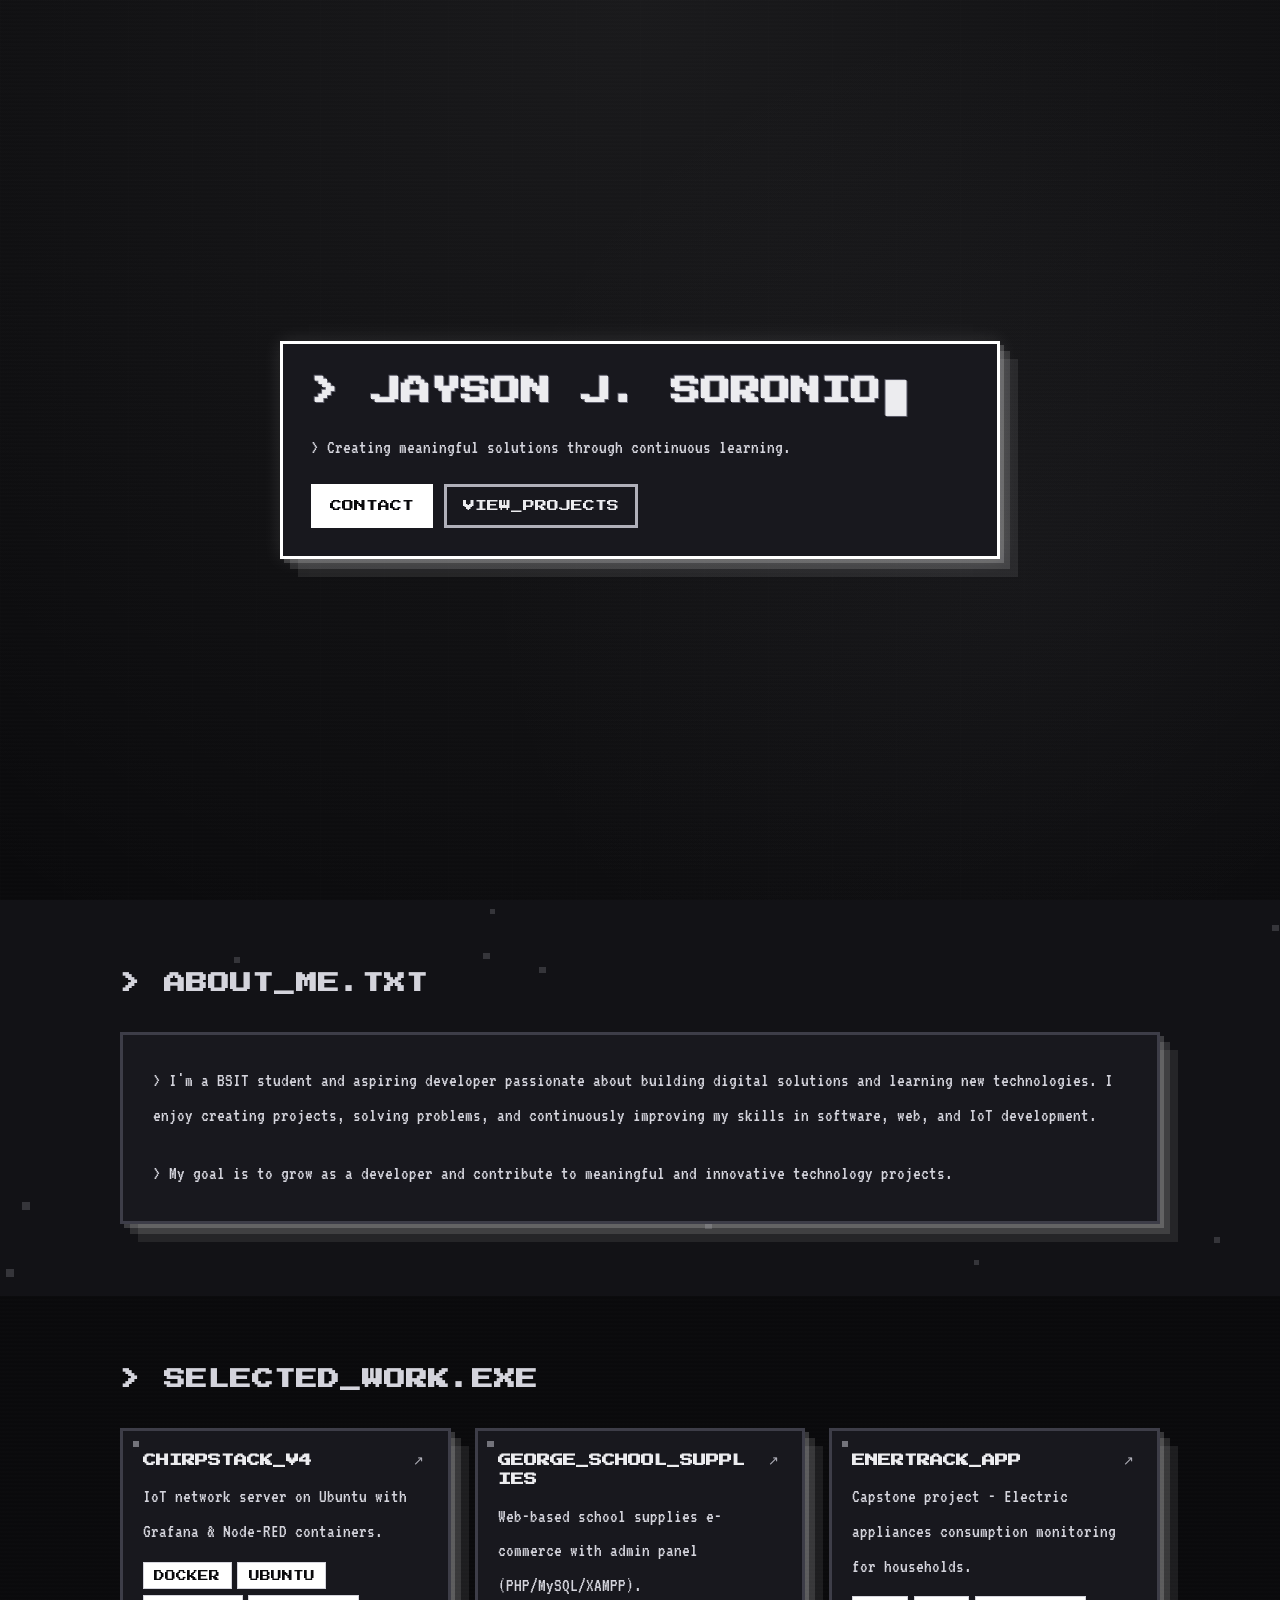
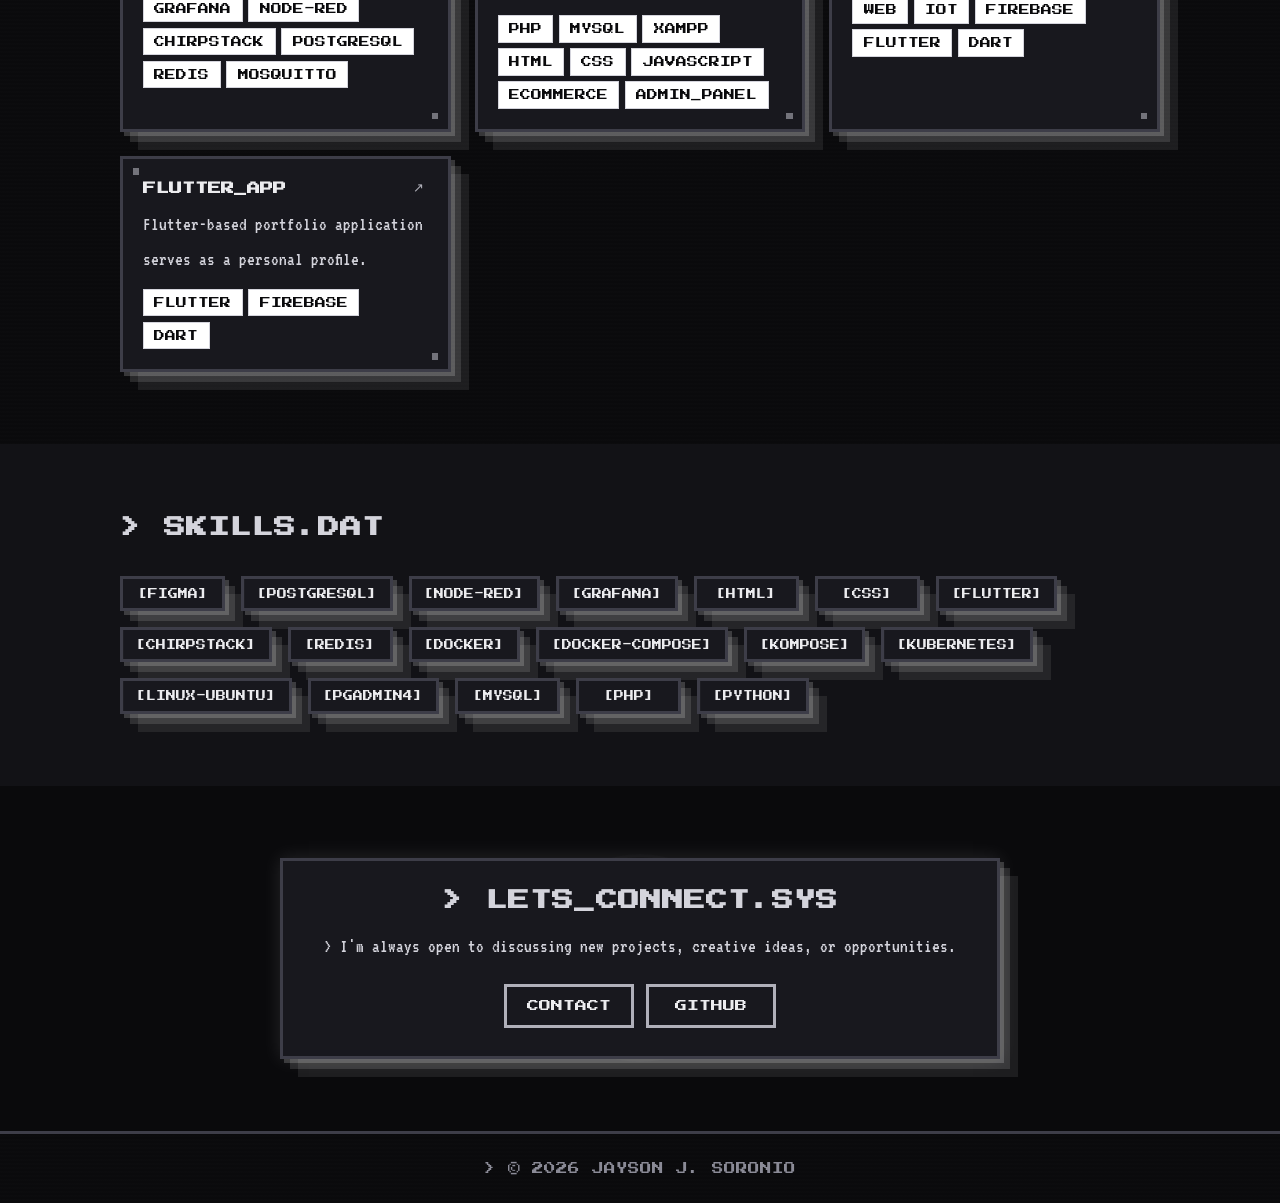
<file: index.html>
<!DOCTYPE html>
<html lang="en">
<head>
  <meta charset="UTF-8" />
  <meta name="viewport" content="width=device-width, initial-scale=1.0, viewport-fit=cover" />
  <title>Jayson J. Soronio Portfolio</title>
  <meta name="description" content="Pixel-style portfolio with animated hero, projects, skills, and contact sections." />
  <link rel="preconnect" href="https://fonts.googleapis.com" />
  <link rel="preconnect" href="https://fonts.gstatic.com" crossorigin />
  <link href="https://fonts.googleapis.com/css2?family=Press+Start+2P&family=VT323&display=swap" rel="stylesheet" />
  <link rel="stylesheet" href="simple-portfolio.css" />
</head>
<body>
  <div class="app-shell">
    <div class="scanlines"></div>
    <section class="section hero-section">
      <div class="section-panel hero-panel">
        <h1 class="hero-typewriter">
          <span id="hero-name-text"></span><span id="hero-name-cursor" class="hero-typewriter-cursor">█</span>
        </h1>
        <p class="section-copy">
          &gt; Creating meaningful solutions through continuous learning.
        </p>
        <div class="button-row">
          <button type="button" class="button button-primary open-contact">CONTACT</button>
          <a class="button button-secondary" href="#projects">VIEW_PROJECTS</a>
        </div>
      </div>
      <div class="grid-lines"></div>
    </section>

    <section class="section about-section">
      <div class="floating-pixels" id="floating-pixels"></div>
      <div class="section-panel">
        <h2>&gt; ABOUT_ME.TXT</h2>
        <div class="info-box">
          <p>&gt; I'm a BSIT student and aspiring developer passionate about building digital solutions and learning new technologies. I enjoy creating projects, solving problems, and continuously improving my skills in software, web, and IoT development.</p>
          <p>&gt; My goal is to grow as a developer and contribute to meaningful and innovative technology projects.</p>
        </div>
      </div>
    </section>

    <section id="projects" class="section projects-section">
      <div class="section-panel">
        <h2>&gt; SELECTED_WORK.EXE</h2>
        <div class="project-grid">
          <article class="project-card" data-project-id="chirpstack">
            <div class="project-card-header">
              <h3>CHIRPSTACK_V4</h3>
              <span class="project-icon">↗</span>
            </div>
            <p class="project-description">IoT network server on Ubuntu with Grafana & Node-RED containers.</p>
            <div class="project-tags">
              <span>DOCKER</span>
              <span>UBUNTU</span>
              <span>GRAFANA</span>
              <span>NODE-RED</span>
              <span>CHIRPSTACK</span>
              <span>POSTGRESQL</span>
              <span>REDIS</span>
              <span>MOSQUITTO</span>
            </div>
          </article>
          <article class="project-card" data-project-id="gss">
            <div class="project-card-header">
              <h3>GEORGE_SCHOOL_SUPPLIES</h3>
              <span class="project-icon">↗</span>
            </div>
            <p class="project-description">Web-based school supplies e-commerce with admin panel (PHP/MySQL/XAMPP).</p>
            <div class="project-tags">
              <span>PHP</span>
              <span>MYSQL</span>
              <span>XAMPP</span>
              <span>HTML</span>
              <span>CSS</span>
              <span>JAVASCRIPT</span>
              <span>ECOMMERCE</span>
              <span>ADMIN_PANEL</span>
            </div>
          </article>
          <article class="project-card" data-project-id="enertrack">
            <div class="project-card-header">
              <h3>ENERTRACK_APP</h3>
              <span class="project-icon">↗</span>
            </div>
            <p class="project-description">Capstone project - Electric appliances consumption monitoring for households.</p>
            <div class="project-tags">
              <span>WEB</span>
              <span>IOT</span>
              <span>FIREBASE</span>
              <span>FLUTTER</span>
              <span>DART</span>
            </div>
          </article>
          <article class="project-card" data-project-id="flutter-app">
            <div class="project-card-header">
              <h3>FLUTTER_APP</h3>
              <span class="project-icon">↗</span>
            </div>
            <p class="project-description">Flutter-based portfolio application serves as a personal profile.</p>
            <div class="project-tags">
              <span>FLUTTER</span>
              <span>FIREBASE</span>
              <span>DART</span>
            </div>
          </article>
        </div>
      </div>
    </section>

    <section class="section skills-section">
      <div class="section-panel">
        <h2>&gt; SKILLS.DAT</h2>
        <div class="skill-grid" id="skill-grid"></div>
      </div>
      <div class="matrix-overlay" id="matrix-overlay"></div>
    </section>

    <section id="contact" class="section contact-section">
      <div class="radar-ring"></div>
      <div class="section-panel contact-panel">
        <h2>&gt; LETS_CONNECT.SYS</h2>
        <p>&gt; I'm always open to discussing new projects, creative ideas, or opportunities.</p>
        <div class="button-row">
          <button type="button" class="button button-outline open-contact">CONTACT</button>
          <a class="button button-outline" href="https://github.com/jose3-lang" target="_blank" rel="noreferrer">GITHUB</a>
        </div>
      </div>
    </section>

    <footer class="footer-bar">
      <p>&gt; © 2026 JAYSON J. SORONIO</p>
    </footer>
  </div>

  <div id="modal-overlay" class="modal-overlay" aria-hidden="true">
    <div class="modal-panel" role="dialog" aria-modal="true" aria-labelledby="modal-title">
      <button type="button" class="modal-close" id="modal-close" aria-label="Close modal">×</button>
      <div class="modal-header">
        <h3 id="modal-title"></h3>
        <p id="modal-subtitle"></p>
      </div>
      <div class="modal-content" id="modal-content"></div>
      <div class="modal-footer" id="modal-footer"></div>
    </div>
  </div>

  <script src="simple-portfolio.js"></script>
</body>
</html>
</file>
<file: simple-portfolio.css>
:root {
  color-scheme: dark;
  --border-w: 3px;
  /* Dark */
  --dark: #0a0a0c;
  --dark-elevated: #121216;
  --dark-panel: #18181e;
  /* Grey */
  --grey-900: #1f1f26;
  --grey-800: #2a2a32;
  --grey-700: #3d3d48;
  --grey-600: #5c5c68;
  --grey-500: #8a8a96;
  --grey-400: #b0b0ba;
  --grey-300: #d4d4dc;
  /* Light */
  --light: #ececef;
  --light-bright: #ffffff;
  /* Semantic */
  --bg: var(--dark);
  --section-bg: var(--dark-elevated);
  --panel: var(--dark-panel);
  --panel-hover: var(--grey-900);
  --modal-bg: #1c1c22;
  --modal-header-bg: var(--grey-900);
  --border: var(--grey-400);
  --border-strong: var(--light-bright);
  --border-muted: var(--grey-700);
  --text: var(--light);
  --text-secondary: var(--grey-300);
  --text-muted: var(--grey-500);
  --muted: var(--grey-500);
  --accent: var(--light-bright);
  --accent-inverse: var(--dark);
  --shadow-sm: 0 4px 16px rgba(0, 0, 0, 0.35);
  --shadow-md: 0 8px 32px rgba(0, 0, 0, 0.5);
  --glow-light: 0 0 18px rgba(236, 236, 239, 0.12);
  --glow-hover: 0 0 26px rgba(236, 236, 239, 0.2);
  --overlay: rgba(10, 10, 12, 0.78);
  --scanline: rgba(236, 236, 239, 0.06);
  --grid-line: rgba(236, 236, 239, 0.05);
  --tag-bg: var(--light-bright);
  --tag-text: var(--dark);
  --tag-hover-bg: var(--grey-800);
  --tag-hover-text: var(--light);
  --accent-shadow: var(--grey-600);
  --pixel-shadow: 4px 4px 0 rgba(255, 255, 255, 0.18),
                  10px 10px 0 rgba(255, 255, 255, 0.12),
                  18px 18px 0 rgba(255, 255, 255, 0.08);
  --ease-out: cubic-bezier(0.22, 1, 0.36, 1);
  --ease-smooth: cubic-bezier(0.4, 0, 0.2, 1);
  --duration-fast: 0.28s;
  --duration-normal: 0.5s;
  --duration-modal: 0.5s;
  --content-max: 960px;
  --section-pad-x: clamp(1rem, 4vw, 2rem);
  --section-pad-y: clamp(2.5rem, 6vw, 4.5rem);
  --hero-pad-block: clamp(1.25rem, 4vh, 2.5rem);
  --section-title-gap: clamp(1.5rem, 4vw, 2.35rem);
}

* {
  box-sizing: border-box;
}

html {
  font-size: clamp(14px, 1.1vw + 12px, 16px);
  -webkit-text-size-adjust: 100%;
  text-size-adjust: 100%;
}

html, body {
  min-height: 100%;
  min-height: 100dvh;
  margin: 0;
  scroll-behavior: smooth;
  background-color: var(--bg);
  background-image: radial-gradient(circle at top, rgba(236, 236, 239, 0.07), transparent 38%),
                    radial-gradient(circle at 80% 20%, rgba(138, 138, 150, 0.06), transparent 22%);
  color: var(--text);
  font-family: 'Press Start 2P', cursive;
}

p {
  font-size: clamp(1rem, 1.2vw + 0.5rem, 1.2rem);
  line-height: 1.85;
}

body {
  overflow-x: hidden;
  width: 100%;
}

/* Prevent long tokens from causing horizontal scroll */
* {
  min-width: 0;
}

img, video, svg {
  max-width: 100%;
  height: auto;
}

h1, h2, h3 {
  overflow-wrap: break-word;
  word-wrap: break-word;
}

button, a, input, textarea {
  font: inherit;
  transition: background-color var(--duration-normal) var(--ease-smooth),
              color var(--duration-normal) var(--ease-smooth),
              border-color var(--duration-normal) var(--ease-smooth),
              box-shadow var(--duration-normal) var(--ease-smooth),
              transform var(--duration-fast) var(--ease-out),
              opacity var(--duration-normal) var(--ease-smooth);
}

.app-shell {
  position: relative;
  min-height: 100vh;
  min-height: 100dvh;
  width: 100%;
  overflow-x: hidden;
}

html,
body,
.section,
.section-panel,
.project-card,
.skill-chip,
.contact-panel,
.button,
.modal-panel,
.footer-bar,
.info-box,
.project-tags span,
.modal-overlay,
.modal-close,
.project-icon,
.hero-panel,
.about-section,
.skills-section,
.contact-section,
.typewriter,
h1, h2, h3,
.scanlines,
.grid-lines {
  transition: background-color var(--duration-normal) var(--ease-smooth),
              background var(--duration-normal) var(--ease-smooth),
              color var(--duration-normal) var(--ease-smooth),
              border-color var(--duration-normal) var(--ease-smooth),
              box-shadow var(--duration-normal) var(--ease-smooth),
              transform var(--duration-normal) var(--ease-out),
              opacity var(--duration-normal) var(--ease-smooth);
}

.scanlines,
.grid-lines,
.matrix-overlay,
.radar-ring,
.floating-pixels {
  position: absolute;
  inset: 0;
  pointer-events: none;
}

.scanlines {
  background: repeating-linear-gradient(0deg, transparent, transparent 2px, var(--scanline) 2px, var(--scanline) 4px);
  opacity: 0.12;
}

.grid-lines {
  background-image: linear-gradient(var(--grid-line) 1px, transparent 1px), linear-gradient(90deg, var(--grid-line) 1px, transparent 1px);
  background-size: 5% 5%;
  opacity: 0.12;
  animation: gridFade 4s infinite ease-in-out alternate;
}

@keyframes gridFade {
  from { opacity: 0.08; }
  to { opacity: 0.16; }
}

.section {
  position: relative;
  padding: var(--section-pad-y) var(--section-pad-x);
  width: 100%;
}

.section-panel,
.project-card,
.skill-chip,
.contact-panel {
  opacity: 0;
  transform: translateY(20px);
  transition: opacity var(--duration-normal) var(--ease-out),
              transform var(--duration-normal) var(--ease-out),
              background-color var(--duration-normal) var(--ease-smooth),
              color var(--duration-normal) var(--ease-smooth),
              border-color var(--duration-normal) var(--ease-smooth),
              box-shadow var(--duration-normal) var(--ease-smooth);
}

.visible {
  opacity: 1 !important;
  transform: translateY(0) !important;
}

.section-panel {
  position: relative;
  width: 100%;
  max-width: var(--content-max);
  margin: 0 auto;
  z-index: 2;
}

.hero-panel,
.contact-panel {
  text-align: left;
}

.section.hero-section {
  min-height: 100vh;
  min-height: 100dvh;
  min-height: 100svh;
  display: flex;
  flex-direction: column;
  align-items: center;
  justify-content: center;
  padding-top: max(var(--hero-pad-block), env(safe-area-inset-top, 0px));
  padding-bottom: max(var(--hero-pad-block), env(safe-area-inset-bottom, 0px));
  padding-left: max(var(--section-pad-x), env(safe-area-inset-left, 0px));
  padding-right: max(var(--section-pad-x), env(safe-area-inset-right, 0px));
}

.hero-section .section-panel,
.hero-section .hero-panel {
  margin-inline: auto;
  width: 100%;
  flex-shrink: 0;
}

.hero-panel {
  position: relative;
  width: 100%;
  max-width: min(100%, 720px);
  padding: clamp(1.25rem, 3vw, 1.75rem);
  border: var(--border-w) solid var(--border-strong);
  background: var(--panel);
  box-shadow: var(--pixel-shadow), var(--glow-light);
  overflow: hidden;
}

.hero-panel:hover {
  border-color: var(--border);
  box-shadow: var(--pixel-shadow), var(--glow-hover);
}

.hero-panel h1,
.hero-typewriter {
  margin: 0 0 1rem;
  font-size: clamp(0.95rem, 2.2vw + 0.4rem, 1.85rem);
  line-height: 1.35;
}

.hero-typewriter {
  display: block;
  width: 100%;
  text-shadow: 1px 1px 0 var(--grey-600), -1px -1px 0 var(--grey-600);
  animation: pulseShadow 3.5s ease-in-out infinite;
}

#hero-name-text,
.hero-typewriter-cursor {
  display: inline;
  vertical-align: baseline;
}

.hero-typewriter-cursor {
  margin-left: 0.15em;
  position: relative;
  top: 0.06em;
  color: inherit;
  text-shadow: inherit;
  animation: blink 0.8s step-end infinite;
}

@keyframes pulseShadow {
  0%, 100% { text-shadow: 1px 1px 0 var(--grey-600), -1px -1px 0 var(--grey-600); }
  50% { text-shadow: -1px -1px 0 var(--grey-500), 1px 1px 0 var(--grey-500); }
}

@keyframes scanlineGlow {
  0%, 100% { opacity: 0.08; }
  50% { opacity: 0.14; }
}

.typewriter {
  display: inline-flex;
  align-items: center;
  flex-wrap: wrap;
  min-height: 1.75rem;
  margin: 0 0 0.9rem;
  color: var(--text-secondary);
  font-size: clamp(0.62rem, 1.4vw + 0.35rem, 0.92rem);
  font-family: 'VT323', monospace;
  line-height: 1.4;
}

@keyframes blink {
  50% { opacity: 0; }
}

@keyframes fadeIn {
  from { opacity: 0; transform: translateY(18px); }
  to { opacity: 1; transform: translateY(0); }
}

.section-copy,
.about-section .info-box p,
.contact-section p,
.project-description,
.modal-header p,
.modal-content,
.modal-content p {
  color: var(--text-secondary);
  font-family: 'VT323', monospace;
  font-size: clamp(1rem, 1.2vw + 0.5rem, 1.2rem);
  line-height: 1.8;
}

.button-row {
  display: flex;
  flex-wrap: wrap;
  gap: 0.7rem;
  justify-content: flex-start;
  align-items: center;
}

.button {
  display: inline-flex;
  align-items: center;
  justify-content: center;
  min-width: min(120px, 100%);
  padding: 0.75rem 1rem;
  border: var(--border-w) solid var(--border);
  text-decoration: none;
  color: var(--text);
  background: var(--grey-900);
  cursor: pointer;
  transition: transform var(--duration-fast) var(--ease-out),
              background-color var(--duration-normal) var(--ease-smooth),
              color var(--duration-normal) var(--ease-smooth),
              box-shadow var(--duration-normal) var(--ease-smooth),
              border-color var(--duration-normal) var(--ease-smooth);
  font-size: clamp(0.65rem, 1vw + 0.35rem, 0.75rem);
  position: relative;
  min-height: 2.75rem;
}

.button:hover {
  transform: translateY(-2px) scale(1.02);
  border-color: var(--border-strong);
  box-shadow: var(--glow-light);
}

.button:active {
  transform: translateY(0) scale(0.98);
}

.button:focus-visible {
  outline: 2px solid var(--light);
  outline-offset: 3px;
}

.button-primary {
  background: var(--light-bright);
  color: var(--accent-inverse);
  border-color: var(--light-bright);
  position: relative;
  overflow: hidden;
}

.button-primary::before {
  content: '';
  position: absolute;
  inset: 0;
  background: rgba(0, 0, 0, 0.06);
  transform: translateX(-100%);
  transition: transform 0.35s ease;
}

.button-primary:hover {
  background: var(--light);
  border-color: var(--light);
  box-shadow: var(--glow-hover);
}

.button-primary:hover::before {
  transform: translateX(0);
}

.button-secondary,
.button-outline {
  background: transparent;
  color: var(--text);
  border-color: var(--border);
}

.button-secondary:hover,
.button-outline:hover {
  background: var(--grey-800);
  color: var(--light-bright);
  border-color: var(--grey-400);
}

.about-section {
  background: var(--section-bg);
  overflow: hidden;
}

.about-section .section-panel,
.projects-section .section-panel,
.skills-section .section-panel {
  display: flex;
  flex-direction: column;
  gap: var(--section-title-gap);
}

.about-section h2,
.projects-section h2,
.skills-section h2,
.contact-section h2 {
  margin: 0;
  font-size: clamp(0.88rem, 1.7vw + 0.35rem, 1.35rem);
  color: var(--text-secondary);
}

.contact-section h2 {
  margin-bottom: 0.75rem;
}

.info-box {
  border: var(--border-w) solid var(--border-muted);
  padding: clamp(1.35rem, 3.5vw, 1.85rem);
  background: var(--panel);
  box-shadow: var(--pixel-shadow);
  transition: border-color var(--duration-normal) var(--ease-smooth),
              box-shadow var(--duration-normal) var(--ease-smooth);
}

.info-box:hover {
  border-color: var(--border);
  box-shadow: var(--pixel-shadow), var(--glow-light);
}

.info-box p {
  margin: 0;
}

.info-box p + p {
  margin-top: clamp(1.1rem, 2.8vw, 1.5rem);
}

.project-grid {
  display: grid;
  gap: clamp(1rem, 2.8vw, 1.5rem);
  grid-template-columns: repeat(auto-fit, minmax(min(100%, 300px), 1fr));
  justify-items: stretch;
  width: 100%;
}

.project-card {
  position: relative;
  width: 100%;
  max-width: 100%;
  padding: clamp(1rem, 2.5vw, 1.25rem);
  border: var(--border-w) solid var(--border-muted);
  background: var(--panel);
  box-shadow: var(--pixel-shadow);
  overflow: hidden;
  cursor: pointer;
  transition: transform var(--duration-fast) var(--ease-out),
              box-shadow var(--duration-normal) var(--ease-smooth),
              border-color var(--duration-normal) var(--ease-smooth),
              background-color var(--duration-normal) var(--ease-smooth);
}

.project-card:hover {
  transform: translateY(-3px);
  border-color: var(--border);
  background: var(--panel-hover);
  box-shadow: var(--pixel-shadow), var(--glow-hover);
}

.project-card:focus-visible {
  outline: 2px solid var(--light);
  outline-offset: 3px;
}

.project-card:active {
  transform: translateY(-1px) scale(0.99);
}

.project-card::before,
.project-card::after {
  content: '';
  position: absolute;
  width: 0.4rem;
  height: 0.4rem;
  background: var(--grey-400);
  opacity: 0.6;
  transition: background-color var(--duration-normal) var(--ease-smooth);
}

.project-card:hover::before,
.project-card:hover::after {
  background: var(--light-bright);
}

.project-card::before { top: 0.6rem; left: 0.6rem; }
.project-card::after { bottom: 0.6rem; right: 0.6rem; }

.project-card-header {
  display: flex;
  align-items: flex-start;
  justify-content: space-between;
  gap: 0.5rem;
  margin-bottom: 0.65rem;
}

.project-card h3 {
  margin: 0;
  flex: 1 1 auto;
  min-width: 0;
  font-size: clamp(0.62rem, 0.9vw + 0.28rem, 0.82rem);
  color: var(--light);
  line-height: 1.45;
  overflow-wrap: anywhere;
  word-break: break-word;
}

.project-icon {
  display: inline-flex;
  flex: 0 0 auto;
  width: 1.1rem;
  height: 1.1rem;
  align-items: center;
  justify-content: center;
  color: var(--grey-400);
  font-size: 0.82rem;
  transition: transform 0.3s ease;
}

.project-card:hover .project-icon {
  transform: rotate(180deg);
  color: var(--light-bright);
}

.project-description {
  margin: 0 0 0.75rem;
  overflow-wrap: anywhere;
}

.project-tags {
  display: flex;
  flex-wrap: wrap;
  gap: 0.35rem;
}

.project-tags span {
  display: inline-flex;
  padding: 0.45rem 0.65rem;
  font-size: clamp(0.58rem, 0.9vw + 0.3rem, 0.68rem);
  color: var(--tag-text);
  background: var(--tag-bg);
  border: 1px solid var(--grey-300);
  max-width: 100%;
  overflow-wrap: anywhere;
  transition: transform var(--duration-fast) var(--ease-out),
              background-color var(--duration-normal) var(--ease-smooth),
              color var(--duration-normal) var(--ease-smooth),
              border-color var(--duration-normal) var(--ease-smooth);
}

.project-tags span:hover {
  transform: scale(1.05);
  background: var(--tag-hover-bg);
  color: var(--tag-hover-text);
  border-color: var(--grey-500);
}

.skills-section {
  background: var(--section-bg);
  overflow: hidden;
}

.skill-grid {
  display: flex;
  flex-wrap: wrap;
  gap: clamp(0.65rem, 2vw, 1rem);
}

.skill-chip {
  position: relative;
  padding: 0.6rem 0.8rem;
  border: var(--border-w) solid var(--border-muted);
  background: var(--panel);
  color: var(--text);
  box-shadow: var(--pixel-shadow);
  font-size: clamp(0.52rem, 0.9vw + 0.28rem, 0.62rem);
  min-width: min(105px, 100%);
  flex: 1 1 auto;
  max-width: 100%;
  text-align: center;
  cursor: default;
  transition: transform var(--duration-fast) var(--ease-out),
              border-color var(--duration-normal) var(--ease-smooth),
              color var(--duration-normal) var(--ease-smooth),
              box-shadow var(--duration-normal) var(--ease-smooth),
              background-color var(--duration-normal) var(--ease-smooth);
  overflow: hidden;
}

.skill-chip:hover {
  transform: translateY(-2px) scale(1.04);
  border-color: var(--border);
  background: var(--grey-800);
  color: var(--light-bright);
  box-shadow: var(--pixel-shadow), var(--glow-light);
}

.skill-chip::before {
  content: '';
  position: absolute;
  inset: 0;
  background: rgba(236, 236, 239, 0.08);
  transform: translateX(-100%);
  transition: transform 0.4s ease;
}

.skill-chip:hover::before {
  transform: translateX(0);
}

.matrix-overlay {
  pointer-events: none;
  opacity: 0.08;
}

.matrix-column {
  position: absolute;
  top: -100%;
  white-space: nowrap;
  font-family: 'VT323', monospace;
  font-size: 0.68rem;
  color: rgba(176, 176, 186, 0.28);
  animation: matrixDrop linear infinite;
}

@keyframes matrixDrop {
  to { transform: translateY(260vh); }
}

.contact-section {
  position: relative;
  background: var(--bg);
  overflow: hidden;
}

.contact-panel {
  width: 100%;
  max-width: min(100%, 720px);
  margin: 0 auto;
  padding: clamp(1.25rem, 3vw, 1.75rem);
  border: var(--border-w) solid var(--border-muted);
  background: var(--panel);
  box-shadow: var(--pixel-shadow), var(--glow-light);
  text-align: center;
  transition: border-color var(--duration-normal) var(--ease-smooth),
              box-shadow var(--duration-normal) var(--ease-smooth);
}

.contact-panel:hover {
  border-color: var(--border);
  box-shadow: var(--pixel-shadow), var(--glow-hover);
}

.contact-panel .button {
  min-width: 130px;
}

.radar-ring {
  position: absolute;
  left: 50%;
  top: 50%;
  width: 13rem;
  height: 13rem;
  border: var(--border-w) solid var(--border-muted);
  border-radius: 50%;
  transform: translate(-50%, -50%);
  opacity: 0.08;
  animation: pulseRadar 4s ease-in-out infinite;
}

@keyframes pulseRadar {
  0% { transform: translate(-50%, -50%) scale(1); opacity: 0.08; }
  50% { transform: translate(-50%, -50%) scale(1.8); opacity: 0; }
  100% { transform: translate(-50%, -50%) scale(1); opacity: 0.08; }
}

.footer-bar {
  padding: 1.5rem 1.25rem;
  border-top: var(--border-w) solid var(--border-muted);
  text-align: center;
  background: var(--bg);
}

.footer-bar p {
  margin: 0;
  font-size: clamp(0.58rem, 0.9vw + 0.3rem, 0.72rem);
  color: var(--muted);
  animation: glowFooter 3s ease-in-out infinite;
}

@keyframes glowFooter {
  0%,100% { opacity: 0.65; }
  50% { opacity: 1; }
}

.modal-overlay {
  position: fixed;
  inset: 0;
  z-index: 999;
  background: var(--overlay);
  backdrop-filter: blur(0px);
  -webkit-backdrop-filter: blur(0px);
  display: flex;
  align-items: center;
  justify-content: center;
  padding: max(1rem, env(safe-area-inset-top, 0px)) max(1rem, env(safe-area-inset-right, 0px)) max(1rem, env(safe-area-inset-bottom, 0px)) max(1rem, env(safe-area-inset-left, 0px));
  opacity: 0;
  visibility: hidden;
  pointer-events: none;
  transition: opacity var(--duration-modal) var(--ease-out),
              visibility var(--duration-modal) var(--ease-out),
              backdrop-filter var(--duration-modal) var(--ease-out),
              -webkit-backdrop-filter var(--duration-modal) var(--ease-out),
              background var(--duration-modal) var(--ease-out);
}

.modal-overlay.is-open {
  opacity: 1;
  visibility: visible;
  pointer-events: auto;
  backdrop-filter: blur(12px);
  -webkit-backdrop-filter: blur(12px);
}

.modal-overlay.is-closing {
  opacity: 0;
  visibility: hidden;
  pointer-events: none;
  backdrop-filter: blur(0px);
  -webkit-backdrop-filter: blur(0px);
}

.modal-panel {
  position: relative;
  width: min(100%, 540px);
  max-width: 100%;
  max-height: min(90dvh, 900px);
  overflow-y: auto;
  padding: 0;
  border: var(--border-w) solid var(--border);
  background: var(--modal-bg);
  box-shadow: var(--pixel-shadow), var(--glow-hover);
  opacity: 0;
  transform: translateY(24px) scale(0.94);
  transition: opacity var(--duration-modal) var(--ease-out),
              transform var(--duration-modal) var(--ease-out),
              background-color var(--duration-normal) var(--ease-smooth),
              border-color var(--duration-normal) var(--ease-smooth),
              box-shadow var(--duration-normal) var(--ease-smooth);
}

.modal-overlay.is-open .modal-panel {
  opacity: 1;
  transform: translateY(0) scale(1);
}

.modal-overlay.is-closing .modal-panel {
  opacity: 0;
  transform: translateY(16px) scale(0.96);
}

.modal-panel--wide {
  width: min(100%, 720px);
}

.modal-header,
.modal-content,
.modal-footer {
  padding-left: clamp(1.1rem, 3vw, 1.5rem);
  padding-right: clamp(1.1rem, 3vw, 1.5rem);
}

.modal-header {
  padding-top: clamp(1.1rem, 3vw, 1.5rem);
  padding-bottom: 0.85rem;
  background: var(--modal-header-bg);
  border-bottom: var(--border-w) solid var(--border-muted);
}

.modal-content {
  padding-top: 1rem;
  padding-bottom: 1rem;
  margin-bottom: 0;
  color: var(--text-secondary);
  font-family: 'VT323', monospace;
  font-size: clamp(0.95rem, 1.1vw + 0.45rem, 1.05rem);
  line-height: 1.7;
}

.modal-footer {
  display: flex;
  gap: 0.6rem;
  flex-wrap: wrap;
  justify-content: flex-start;
  padding-top: 0.85rem;
  padding-bottom: clamp(1.1rem, 3vw, 1.5rem);
  background: var(--grey-900);
  border-top: 1px solid var(--border-muted);
}

.modal-close {
  position: absolute;
  top: 0.75rem;
  right: 0.75rem;
  z-index: 2;
  width: 2rem;
  height: 2rem;
  border: var(--border-w) solid var(--border-muted);
  color: var(--text-secondary);
  background: var(--grey-800);
  font-size: 1rem;
  line-height: 1;
  cursor: pointer;
}

.modal-close:hover {
  color: var(--light-bright);
  border-color: var(--border);
  background: var(--grey-700);
  box-shadow: var(--glow-light);
}

.modal-close:focus-visible {
  outline: 2px solid var(--light);
  outline-offset: 2px;
}

.modal-header h3 {
  margin: 0 0 0.5rem;
  padding-right: 2.25rem;
  font-size: clamp(0.85rem, 1.8vw + 0.35rem, 1.35rem);
  color: var(--light-bright);
  line-height: 1.3;
}

.modal-header p {
  margin: 0;
  color: var(--text-secondary);
  font-family: 'VT323', monospace;
  font-size: clamp(0.95rem, 1.1vw + 0.45rem, 1.05rem);
}

.modal-container-section {
  margin: 0 0 1.15rem;
}

.modal-container-heading {
  margin: 0 0 0.75rem;
  color: var(--light-bright);
  font-family: 'Press Start 2P', cursive;
  font-size: clamp(0.52rem, 1.2vw + 0.25rem, 0.62rem);
  letter-spacing: 0.02em;
}

.modal-container-table {
  display: flex;
  flex-direction: column;
  gap: 0.5rem;
}

.modal-container-row {
  display: grid;
  grid-template-columns: minmax(5.5rem, 7.5rem) 1fr;
  gap: 0.65rem 0.85rem;
  padding: 0.65rem 0.75rem;
  border: 1px solid var(--border-muted);
  background: var(--grey-900);
  align-items: start;
}

.modal-container-row--head {
  display: none;
}

.modal-container-name {
  font-family: 'Press Start 2P', cursive;
  font-size: clamp(0.48rem, 1vw + 0.2rem, 0.58rem);
  color: var(--light-bright);
  line-height: 1.5;
  word-break: break-word;
}

.modal-container-desc,
.modal-container-desc-label {
  margin: 0;
  color: var(--text-secondary);
  font-family: 'VT323', monospace;
  font-size: clamp(0.95rem, 1.1vw + 0.45rem, 1.05rem);
  line-height: 1.65;
}

.modal-container-row:hover {
  border-color: var(--border);
  background: var(--grey-800);
}

@media (min-width: 560px) {
  .modal-container-row--head {
    display: grid;
    background: var(--grey-800);
    border-color: var(--border-muted);
  }

  .modal-container-row--head .modal-container-name,
  .modal-container-row--head .modal-container-desc-label {
    font-family: 'VT323', monospace;
    font-size: clamp(0.95rem, 1.1vw + 0.45rem, 1.05rem);
    color: var(--text-muted);
    letter-spacing: 0.06em;
  }

  .modal-container-row:not(.modal-container-row--head) .modal-container-name::before {
    content: none;
  }
}

@media (max-width: 559px) {
  .modal-container-row:not(.modal-container-row--head) {
    grid-template-columns: 1fr;
    gap: 0.35rem;
  }

  .modal-container-row:not(.modal-container-row--head) .modal-container-name::before {
    content: '> ';
    color: var(--text-muted);
  }
}

.modal-proof-section {
  margin: 1.15rem 0 0.5rem;
}

.modal-proof-heading {
  margin: 0 0 0.75rem;
  color: var(--light-bright);
  font-family: 'Press Start 2P', cursive;
  font-size: clamp(0.52rem, 1.2vw + 0.25rem, 0.62rem);
  letter-spacing: 0.02em;
}

.modal-proof-gallery {
  display: grid;
  grid-template-columns: 1fr;
  gap: clamp(0.85rem, 2.5vw, 1.1rem);
}

@media (min-width: 680px) {
  .modal-proof-gallery {
    grid-template-columns: repeat(2, minmax(0, 1fr));
  }
}

@media (min-width: 960px) {
  .modal-panel--wide {
    width: min(100%, 860px);
  }
}

.modal-proof-item {
  margin: 0;
  display: flex;
  flex-direction: column;
  gap: 0.45rem;
}

.modal-proof-frame {
  overflow: hidden;
  border: var(--border-w) solid var(--border-muted);
  background: var(--grey-900);
  box-shadow: var(--shadow-sm);
  transition: border-color var(--duration-normal) var(--ease-smooth),
              box-shadow var(--duration-normal) var(--ease-smooth);
}

.modal-proof-frame img {
  display: block;
  width: 100%;
  height: auto;
  vertical-align: middle;
  object-fit: contain;
  object-position: center top;
}

.modal-proof-item:hover .modal-proof-frame {
  border-color: var(--border);
  box-shadow: var(--glow-light);
}

.modal-proof-item figcaption {
  margin: 0;
  color: var(--text-muted);
  font-family: 'VT323', monospace;
  font-size: clamp(0.95rem, 1.1vw + 0.45rem, 1.05rem);
  letter-spacing: 0.06em;
}

.modal-proof-desc {
  margin: 0;
  color: var(--text-secondary);
  font-family: 'VT323', monospace;
  font-size: clamp(0.95rem, 1.1vw + 0.45rem, 1.05rem);
  line-height: 1.65;
}

.modal-tag-row {
  display: flex;
  flex-wrap: wrap;
  gap: 0.4rem;
  margin-top: 0.85rem;
}

.modal-tag {
  display: inline-flex;
  padding: 0.4rem 0.6rem;
  font-size: clamp(0.58rem, 0.9vw + 0.3rem, 0.68rem);
  color: var(--tag-text);
  background: var(--tag-bg);
  border: 1px solid var(--grey-300);
  transition: transform var(--duration-fast) var(--ease-out),
              background-color var(--duration-normal) var(--ease-smooth),
              color var(--duration-normal) var(--ease-smooth);
}

.modal-tag:hover {
  transform: scale(1.05);
  background: var(--tag-hover-bg);
  color: var(--tag-hover-text);
}

.contact-details {
  display: flex;
  flex-direction: column;
  gap: clamp(0.75rem, 2vw, 1rem);
}

.contact-detail {
  margin: 0;
  display: flex;
  flex-direction: column;
  gap: 0.4rem;
  padding: clamp(0.85rem, 2vw, 1.1rem);
  border: 1px solid var(--border-muted);
  background: var(--grey-900);
  transition: border-color var(--duration-normal) var(--ease-smooth),
              background-color var(--duration-normal) var(--ease-smooth),
              box-shadow var(--duration-normal) var(--ease-smooth),
              transform var(--duration-fast) var(--ease-out);
}

.contact-detail:hover {
  border-color: var(--border);
  background: var(--grey-800);
  box-shadow: var(--glow-light);
  transform: translateX(4px);
}

.contact-label {
  font-family: 'VT323', monospace;
  font-size: clamp(0.95rem, 1.1vw + 0.45rem, 1.05rem);
  color: var(--muted);
  letter-spacing: 0.04em;
}

.contact-detail a {
  color: var(--light-bright);
  text-decoration: none;
  font-family: 'VT323', monospace;
  font-size: clamp(1rem, 1.2vw + 0.5rem, 1.2rem);
  word-break: break-word;
  transition: color var(--duration-normal) var(--ease-smooth);
}

.contact-detail a:hover {
  color: var(--light);
  text-decoration: underline;
}

.modal-header p:empty {
  display: none;
}

.modal-footer .button {
  min-width: 120px;
}

.modal-footer .button-outline {
  padding: 0.6rem 0.75rem;
}

.contact-panel .button-row {
  justify-content: center;
}

@keyframes floatPixel {
  0%,100% { transform: translateY(0); opacity: 0.25; }
  50% { transform: translateY(-18px); opacity: 0.6; }
}

.floating-pixels .pixel {
  position: absolute;
  width: 0.35rem;
  height: 0.35rem;
  background: var(--border);
  opacity: 0.22;
  animation: floatPixel 2.2s ease-in-out infinite;
}

@media (max-width: 820px) {
  :root {
    --hero-pad-block: clamp(1rem, 3.5vh, 2rem);
    --section-title-gap: clamp(1.35rem, 4.5vw, 1.9rem);
  }

  .hero-panel,
  .contact-panel {
    text-align: left;
  }

  .contact-panel {
    text-align: center;
  }

  .contact-panel .button-row {
    justify-content: center;
  }

  .button-row {
    flex-direction: column;
    align-items: stretch;
    width: 100%;
  }

  .button {
    width: 100%;
    min-width: unset;
  }

  .project-grid {
    grid-template-columns: 1fr;
  }

  .project-tags span {
    padding: 0.4rem 0.55rem;
  }

  .skill-grid {
    justify-content: center;
  }

  .skill-chip {
    flex: 1 1 calc(50% - 0.5rem);
    min-width: 0;
  }

  .typewriter {
    justify-content: flex-start;
  }

  .modal-footer {
    flex-direction: column;
  }

  .modal-footer .button {
    width: 100%;
    min-width: unset;
  }
}

@media (max-width: 480px) {
  :root {
    --border-w: 2px;
    --hero-pad-block: clamp(0.85rem, 2.5vh, 1.5rem);
    --section-title-gap: clamp(1.2rem, 4vw, 1.6rem);
  }

  .skill-chip {
    flex: 1 1 100%;
  }

  .hero-panel h1,
  .hero-typewriter {
    font-size: clamp(0.82rem, 4.5vw, 1.1rem);
  }

  .project-card {
    padding: 1rem;
  }

  .project-card h3 {
    font-size: clamp(0.6rem, 3.6vw, 0.78rem);
  }

  .project-tags span {
    font-size: clamp(0.52rem, 3vw, 0.64rem);
  }

  .hero-typewriter-cursor {
    top: 0.04em;
  }

  .modal-close {
    top: 0.5rem;
    right: 0.5rem;
  }
}

@media (min-width: 821px) {
  :root {
    --hero-pad-block: clamp(1.5rem, 5vh, 3rem);
  }

  .project-grid {
    justify-items: center;
  }

  .project-card {
    max-width: 380px;
  }

  .skill-chip {
    flex: 0 1 auto;
  }
}

@media (min-width: 1200px) {
  :root {
    --content-max: 1040px;
    --hero-pad-block: clamp(1.75rem, 5.5vh, 3.25rem);
  }
}
</file>
